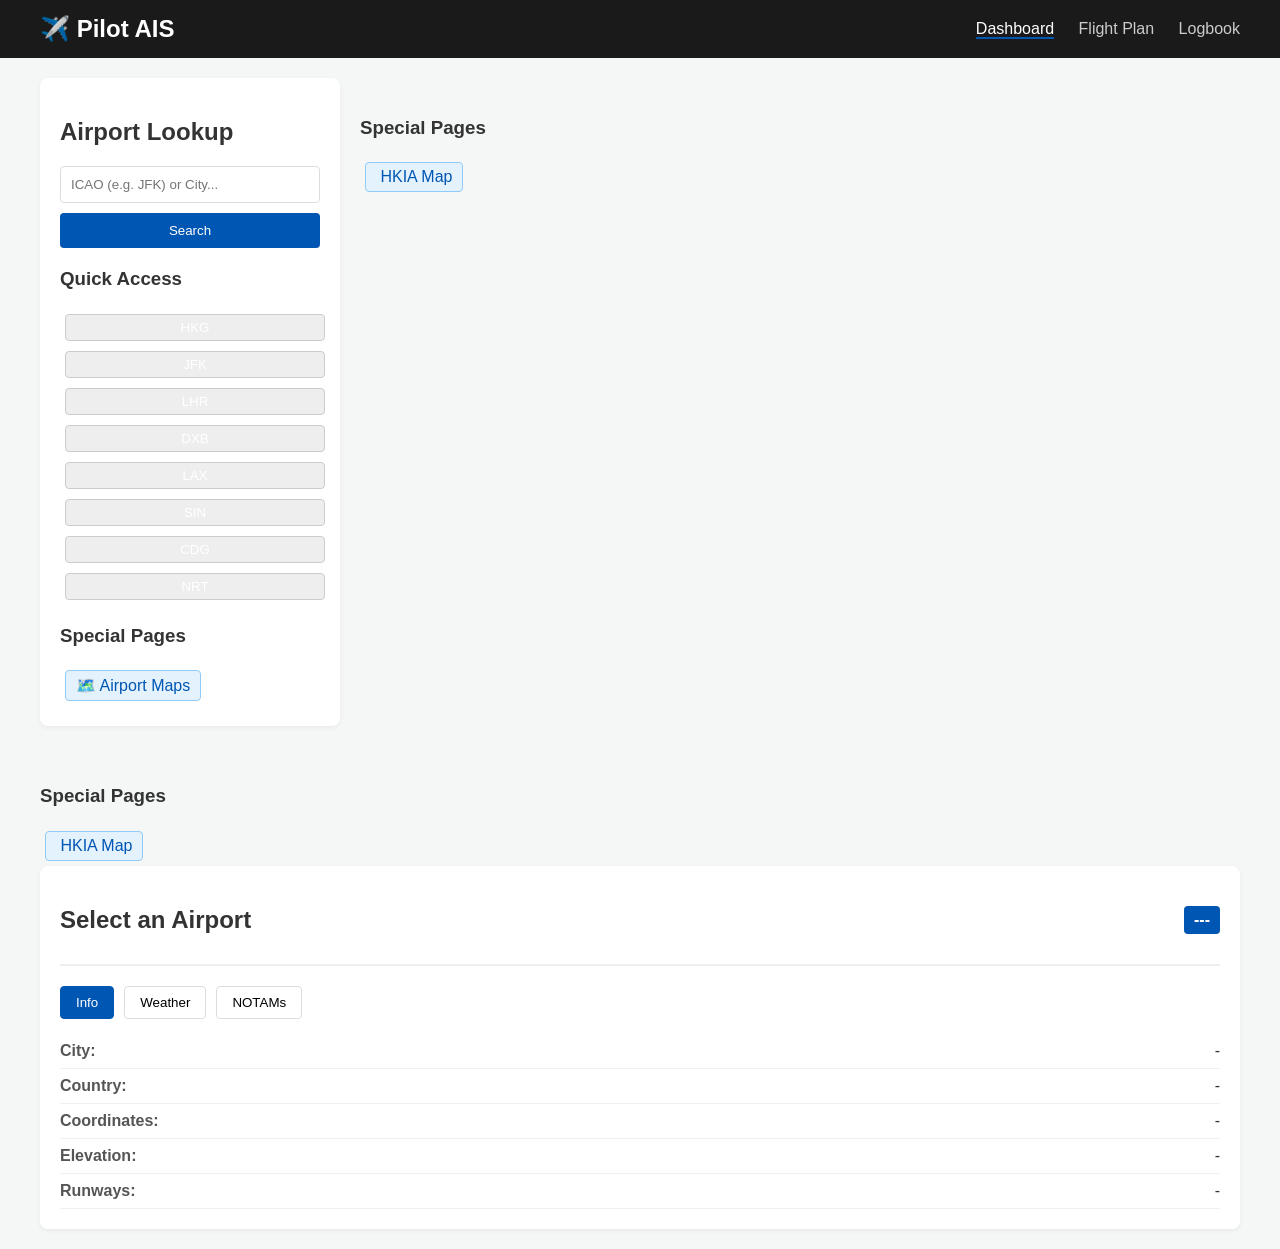
<file: index.html>
<!DOCTYPE html>
<html lang="en">
<head>
    <meta charset="UTF-8">
    <meta name="viewport" content="width=device-width, initial-scale=1.0">
    <title>Pilot AIS Dashboard</title>
    <link rel="stylesheet" href="style.css">
</head>
<body>
    <header>
        <div class="header-content">
            <h1>✈️ Pilot AIS</h1>
            <nav>
                <a href="#" class="active">Dashboard</a>
                <a href="#">Flight Plan</a>
                <a href="#">Logbook</a>
            </nav>
        </div>
    </header>

    <main>
        <div class="dashboard-grid">
            <!-- Left: Search & Quick Actions -->
            <div class="panel search-panel">
                <h2>Airport Lookup</h2>
                <input type="text" id="searchInput" placeholder="ICAO (e.g. JFK) or City...">
                <button onclick="searchAirport()">Search</button>
                
                <div class="quick-links">
                    <h3>Quick Access</h3>
                    <button onclick="loadAirport('HKG')">HKG</button>
                    <button onclick="loadAirport('JFK')">JFK</button>
                    <button onclick="loadAirport('LHR')">LHR</button>
                    <button onclick="loadAirport('DXB')">DXB</button>
                    <button onclick="loadAirport('LAX')">LAX</button>
                    <button onclick="loadAirport('SIN')">SIN</button>
                    <button onclick="loadAirport('CDG')">CDG</button>
                    <button onclick="loadAirport('NRT')">NRT</button>
                </div>
                <div class="quick-links">
                    <h3>Special Pages</h3>
                    <a href="airport.html?icao=HKG" class="special-link">🗺️ Airport Maps</a>
                </div>
            </div>
                <div class="quick-links">
                    <h3>Special Pages</h3>
                    <a href="hkia.html" class="special-link">️ HKIA Map</a>
                </div>
                <div class="quick-links">
                    <h3>Special Pages</h3>
                    <a href="hkia.html" class="special-link">️ HKIA Map</a>
                </div>
            </div>

            <!-- Right: Information Display -->
            <div class="panel info-panel" id="infoPanel">
                <div class="airport-header">
                    <h2 id="airportName">Select an Airport</h2>
                    <span id="airportCode" class="badge">---</span>
                </div>

                <div class="tabs">
                    <button class="tab-btn active" onclick="switchTab('info')">Info</button>
                    <button class="tab-btn" onclick="switchTab('weather')">Weather</button>
                    <button class="tab-btn" onclick="switchTab('notams')">NOTAMs</button>
                </div>

                <div class="tab-content" id="tabInfo">
                    <div class="data-row"><span>City:</span> <span id="city">-</span></div>
                    <div class="data-row"><span>Country:</span> <span id="country">-</span></div>
                    <div class="data-row"><span>Coordinates:</span> <span id="coords">-</span></div>
                    <div class="data-row"><span>Elevation:</span> <span id="elevation">-</span></div>
                    <div class="data-row"><span>Runways:</span> <span id="runways">-</span></div>
                </div>

                <div class="tab-content hidden" id="tabWeather">
                    <pre id="metarData">No data available.</pre>
                </div>

                <div class="tab-content hidden" id="tabNotams">
                    <ul id="notamsList">
                        <li>No active NOTAMs.</li>
                    </ul>
                </div>
            </div>
        </div>
    </main>

    <script src="script.js"></script>
</body>
</html>
</file>
<file: style.css>
:root {
    --primary: #0056b3;
    --dark: #1a1a1a;
    --light: #f4f7f6;
    --card-bg: #ffffff;
    --text: #333;
}

body {
    font-family: 'Segoe UI', Tahoma, Geneva, Verdana, sans-serif;
    background-color: var(--light);
    margin: 0;
    color: var(--text);
}

header {
    background-color: var(--dark);
    color: white;
    padding: 15px 20px;
}

.header-content {
    display: flex;
    justify-content: space-between;
    align-items: center;
    max-width: 1200px;
    margin: 0 auto;
}

header h1 { margin: 0; font-size: 1.5rem; }

nav a {
    color: #ccc;
    text-decoration: none;
    margin-left: 20px;
    font-weight: 500;
}

nav a.active { color: white; border-bottom: 2px solid var(--primary); }

main {
    max-width: 1200px;
    margin: 20px auto;
    padding: 0 20px;
}

.dashboard-grid {
    display: grid;
    grid-template-columns: 300px 1fr;
    gap: 20px;
}

.panel {
    background: var(--card-bg);
    padding: 20px;
    border-radius: 8px;
    box-shadow: 0 2px 5px rgba(0,0,0,0.05);
}

.search-panel input {
    width: 100%;
    padding: 10px;
    margin-bottom: 10px;
    border: 1px solid #ddd;
    border-radius: 4px;
    box-sizing: border-box;
}

.search-panel button {
    width: 100%;
    padding: 10px;
    background: var(--primary);
    color: white;
    border: none;
    border-radius: 4px;
    cursor: pointer;
}

.quick-links { margin-top: 20px; }
.quick-links button {
    margin: 5px;
    padding: 5px 10px;
    background: #eee;
    border: 1px solid #ccc;
    border-radius: 4px;
    cursor: pointer;
}

.special-link {
    display: inline-block;
    margin: 5px;
    padding: 5px 10px;
    background: #e3f2fd;
    border: 1px solid #90caf9;
    border-radius: 4px;
    text-decoration: none;
    color: #0056b3;
    font-weight: 500;
}
.special-link:hover {
    background: #bbdefb;
}

.airport-header {
    display: flex;
    justify-content: space-between;
    align-items: center;
    margin-bottom: 20px;
    border-bottom: 2px solid #eee;
    padding-bottom: 10px;
}

.badge {
    background: var(--primary);
    color: white;
    padding: 5px 10px;
    border-radius: 4px;
    font-weight: bold;
}

.tabs { display: flex; gap: 10px; margin-bottom: 15px; }
.tab-btn {
    padding: 8px 15px;
    background: none;
    border: 1px solid #ddd;
    border-radius: 4px;
    cursor: pointer;
}
.tab-btn.active { background: var(--primary); color: white; border-color: var(--primary); }

.data-row {
    display: flex;
    justify-content: space-between;
    padding: 8px 0;
    border-bottom: 1px solid #f0f0f0;
}

.data-row span:first-child { font-weight: bold; color: #555; }

.hidden { display: none; }

pre {
    background: #222;
    color: #0f0;
    padding: 15px;
    border-radius: 5px;
    font-family: monospace;
    overflow-x: auto;
}

ul { padding-left: 20px; }
li { margin-bottom: 5px; }
</file>
